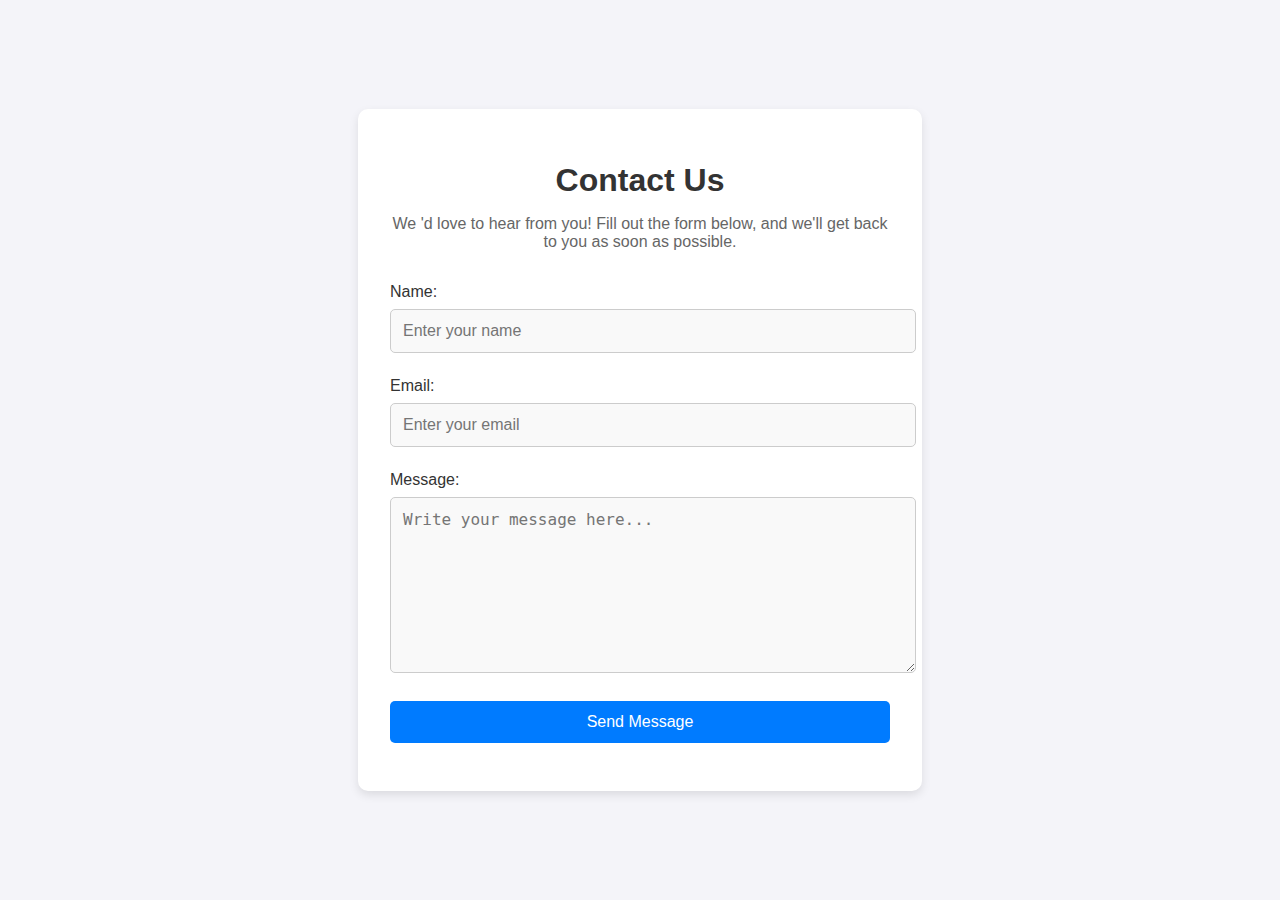
<file: contact.html>
<!DOCTYPE html>
<html lang="en">
<head>
    <meta charset="UTF-8">
    <meta name="viewport" content="width=device-width, initial-scale=1.0">
    <title>Contact Us</title>
    <style>
        /* General Styles */
        body {
            font-family: 'Arial', sans-serif;
            background-color: #f4f4f9;
            margin: 0;
            padding: 0;
            display: flex;
            justify-content: center;
            align-items: center;
            min-height: 100vh;
        }

        /* Contact Container */
        .contact-container {
            background-color: #ffffff;
            padding: 2rem;
            border-radius: 10px;
            box-shadow: 0 4px 10px rgba(0, 0, 0, 0.1);
            max-width: 500px;
            width: 90%; /* Responsive width */
            text-align: center;
        }

        .contact-container h1 {
            font-size: 2rem;
            margin-bottom: 1rem;
            color: #333333;
        }

        .contact-container p {
            font-size: 1rem;
            color: #666666;
            margin-bottom: 2rem;
        }

        /* Form Styles */
        .contact-form {
            display: flex;
            flex-direction: column;
        }

        .form-group {
            margin-bottom: 1.5rem;
            text-align: left;
        }

        .form-group label {
            font-size: 1rem;
            color: #333333;
            margin-bottom: 0.5rem;
            display: block;
        }

        .form-group input,
        .form-group textarea {
            width: 100%;
            padding: 0.75rem;
            border: 1px solid #cccccc;
            border-radius: 5px;
            font-size: 1rem;
            color: #333333;
            background-color: #f9f9f9;
            transition: border-color 0.3s ease;
        }

        .form-group input:focus,
        .form-group textarea:focus {
            border-color: #007bff;
            outline: none;
        }

        .form-group textarea {
            resize: vertical;
            min-height: 150px;
        }

        /* Submit Button */
        .submit-btn {
            background-color: #007bff;
            color: #ffffff;
            padding: 0.75rem 1.5rem;
            border: none;
            border-radius: 5px;
            font-size: 1rem;
            cursor: pointer;
            transition: background-color 0.3s ease;
        }

        .submit-btn:hover {
            background-color: #0056b3;
        }

        /* Success/Error Message */
        .message {
            margin-top: 1rem;
            font-size: 1rem;
            color: #333333;
        }

        .message.success {
            color: #28a745;
        }

        .message.error {
            color: #dc3545;
        }

        /* Responsive Design */
        @media (max-width: 768px) {
            .contact-container {
                padding: 1rem;
                background-color: #cccccc;
            }

            .contact-container h1 {
                font-size: 2rem;
            }

            .contact-container p {
                font-size: 1.4rem;
            }

            .form-group input,
            .form-group textarea {
                padding: 0.5rem;
                font-size: 0.9rem;
                        }

            .submit-btn {
                padding: 0.5rem 1rem;
                font-size: 0.9rem;
            }
        }

        @media (max-width: 400px) {
            .contact-container {
                padding: 1rem;
            }

            .contact-container h1 {
                font-size: 1.5rem;
            }

            .contact-container p {
                font-size: 0.85rem;
            }

            .form-group input,
            .form-group textarea {
                padding: 0.4rem;
                font-size: 0.85rem;
            }

            .submit-btn {
                padding: 0.4rem 0.8rem;
                font-size: 0.85rem;
            }
        }
    </style>
</head>
<body>
    <div class="contact-container">
        <h1>Contact Us</h1>
        <p>We 'd love to hear from you! Fill out the form below, and we'll get back to you as soon as possible.</p>
        <form id="contact-form" class="contact-form">
            <div class="form-group">
                <label for="name">Name:</label>
                <input type="text" id="name" name="name" placeholder="Enter your name" required>
            </div>
            <div class="form-group">
                <label for="email">Email:</label>
                <input type="email" id="email" name="email" placeholder="Enter your email" required>
            </div>
            <div class="form-group">
                <label for="message">Message:</label>
                <textarea id="message" name="message" rows="5" placeholder="Write your message here..." required></textarea>
            </div>
            <button type="submit" class="submit-btn">Send Message</button>
        </form>
        <div id="response-message" class="message"></div>
    </div>

    <script>
        // Handle form submission
        document.getElementById('contact-form').addEventListener('submit', async function (event) {
            event.preventDefault(); // Prevent the form from submitting

            // Get form data
            const formData = new FormData(this);

            // Send data using Fetch API
            try {
                const response = await fetch('https://formspree.io/f/mvggvglp', {
                    method: 'POST',
                    body: formData,
                    headers: {
                        'Accept': 'application/json'
                    }
                });

                if (response.ok) {
                    document.getElementById('response-message').innerText = 'Message sent successfully!';
                    document.getElementById('response-message').classList.add('success');
                    this.reset(); // Clear the form
                } else {
                    throw new Error('Failed to send message.');
                }
            } catch (error) {
                document.getElementById('response-message').innerText = error.message;
                document.getElementById('response-message').classList.add('error');
            }
        });
    </script>
</body>
</html>
</file>
